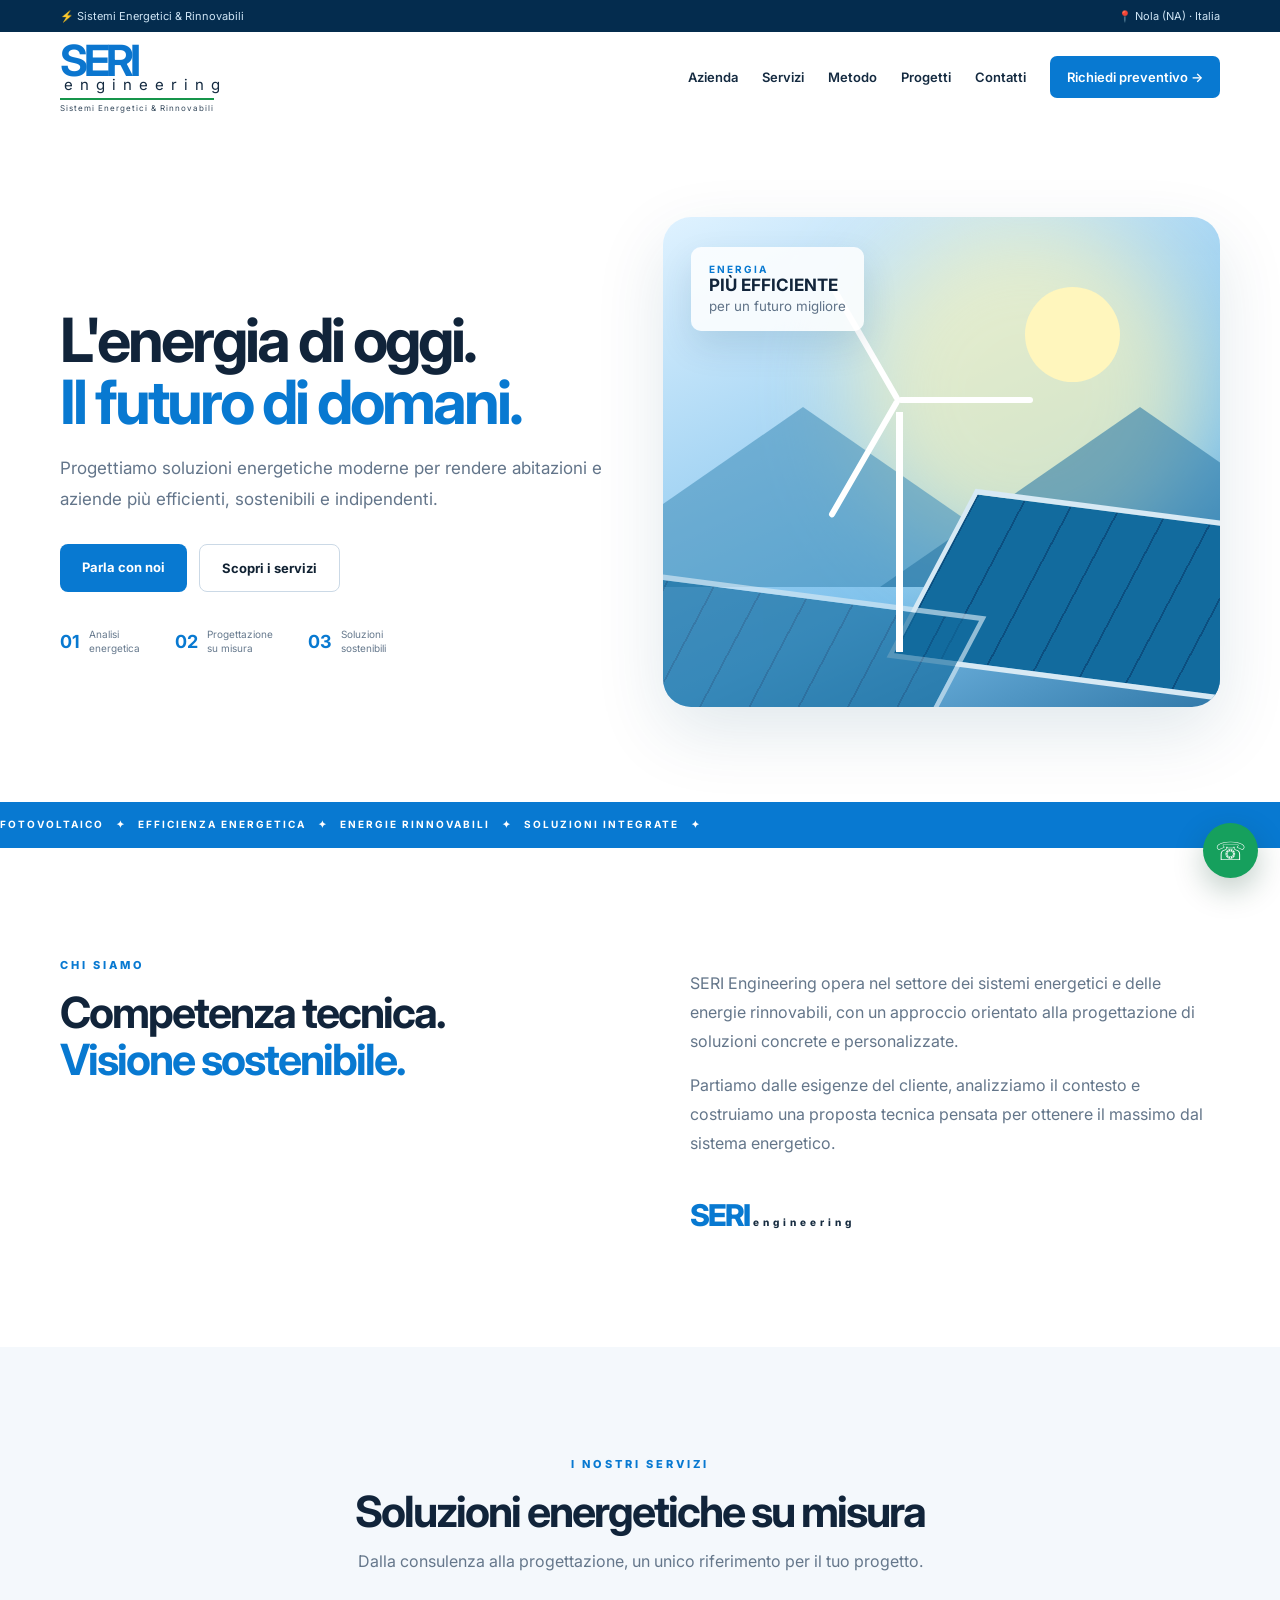
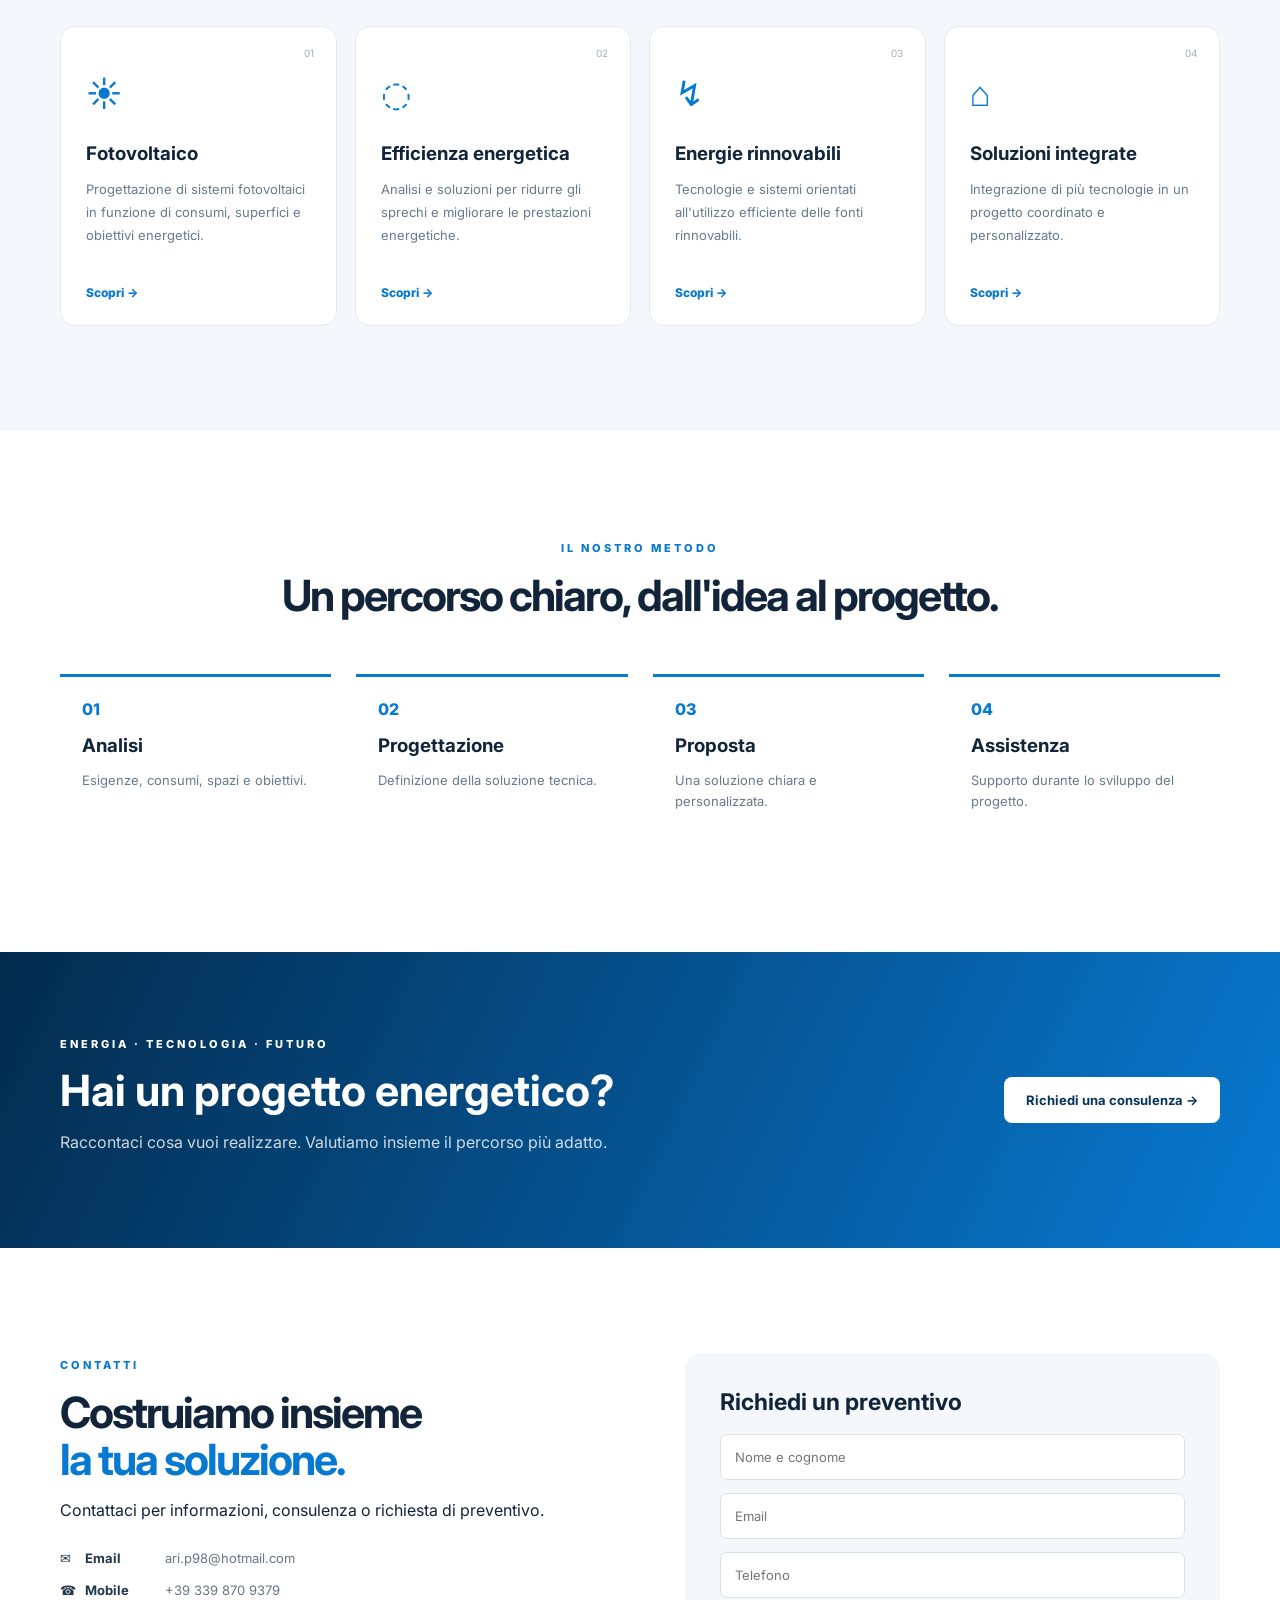
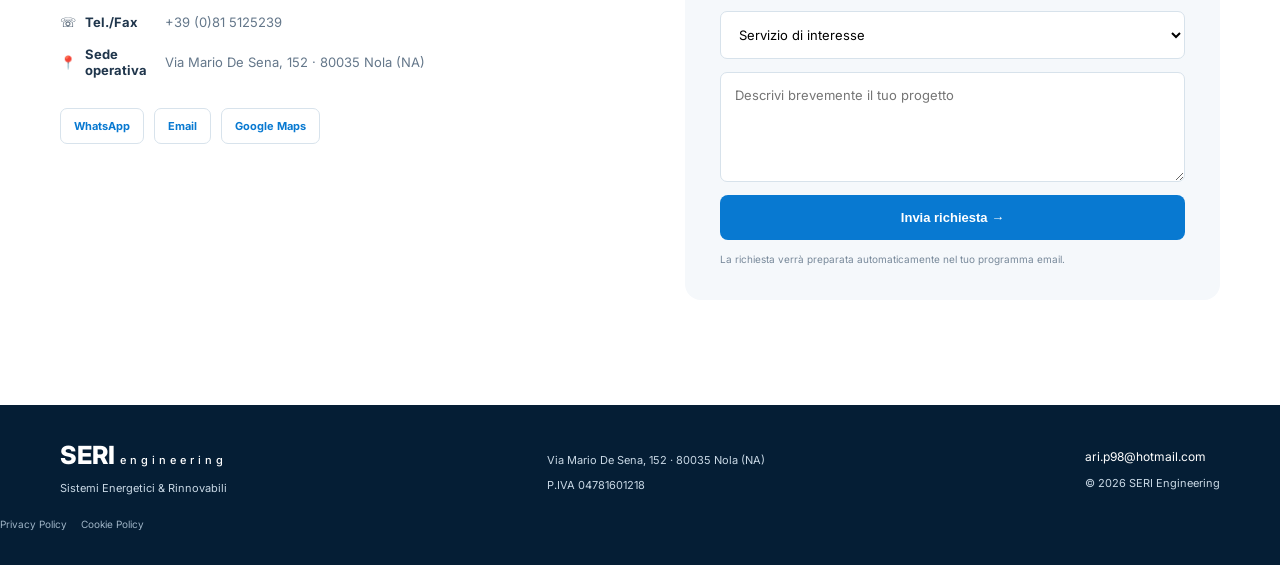
<file: index.html>
<!DOCTYPE html>
<html lang="it">
<head>
<meta charset="UTF-8">
<meta name="viewport" content="width=device-width, initial-scale=1.0">
<meta name="description" content="SERI Engineering - Sistemi Energetici & Rinnovabili. Fotovoltaico, efficienza energetica e soluzioni energetiche su misura.">
<title>SERI Engineering | Sistemi Energetici & Rinnovabili</title>
<link rel="icon" href="favicon.svg" type="image/svg+xml">
<link rel="preconnect" href="https://fonts.googleapis.com">
<link rel="preconnect" href="https://fonts.gstatic.com" crossorigin>
<link href="https://fonts.googleapis.com/css2?family=Inter:wght@400;500;600;700;800&display=swap" rel="stylesheet">
<link rel="stylesheet" href="style.css">
</head>
<body>
<div class="topbar"><div class="container topbar-in"><span>⚡ Sistemi Energetici &amp; Rinnovabili</span><span>📍 Nola (NA) · Italia</span></div></div>

<header id="home">
<nav class="nav container">
<a class="logo" href="#home"><b>SERI</b><small>engineering</small><em>Sistemi Energetici &amp; Rinnovabili</em></a>
<button class="menu" aria-label="Menu">☰</button>
<div class="links">
<a href="#azienda">Azienda</a><a href="#servizi">Servizi</a><a href="#metodo">Metodo</a><a href="#progetti">Progetti</a><a href="#contatti">Contatti</a>
<a class="navbtn" href="#contatti">Richiedi preventivo →</a>
</div>
</nav>

<section class="hero container">
<div class="hero-copy reveal">
<span class="eyebrow">RENEWABLE ENERGY SYSTEMS</span>
<h1>L'energia di oggi.<br><span>Il futuro di domani.</span></h1>
<p>Progettiamo soluzioni energetiche moderne per rendere abitazioni e aziende più efficienti, sostenibili e indipendenti.</p>
<div class="actions"><a class="btn primary" href="#contatti">Parla con noi</a><a class="btn outline" href="#servizi">Scopri i servizi</a></div>
<div class="stats"><div><strong>01</strong><span>Analisi<br>energetica</span></div><div><strong>02</strong><span>Progettazione<br>su misura</span></div><div><strong>03</strong><span>Soluzioni<br>sostenibili</span></div></div>
</div>
<div class="hero-art reveal">
<div class="glow"></div><div class="sun"></div><div class="mountain m1"></div><div class="mountain m2"></div>
<div class="solar s1"></div><div class="solar s2"></div><div class="turbine"><span></span><i></i><i></i><i></i></div>
<div class="energy-card"><b>ENERGIA</b><strong>PIÙ EFFICIENTE</strong><small>per un futuro migliore</small></div>
</div>
</section>
</header>

<section class="marquee"><div>FOTOVOLTAICO　✦　EFFICIENZA ENERGETICA　✦　ENERGIE RINNOVABILI　✦　SOLUZIONI INTEGRATE　✦</div></section>

<section class="section" id="azienda">
<div class="container two">
<div class="reveal"><span class="eyebrow blue">CHI SIAMO</span><h2>Competenza tecnica.<br><span>Visione sostenibile.</span></h2></div>
<div class="copy reveal"><p>SERI Engineering opera nel settore dei sistemi energetici e delle energie rinnovabili, con un approccio orientato alla progettazione di soluzioni concrete e personalizzate.</p><p>Partiamo dalle esigenze del cliente, analizziamo il contesto e costruiamo una proposta tecnica pensata per ottenere il massimo dal sistema energetico.</p><div class="signature">SERI <small>engineering</small></div></div>
</div>
</section>

<section class="section grey" id="servizi">
<div class="container">
<div class="heading reveal"><span class="eyebrow blue">I NOSTRI SERVIZI</span><h2>Soluzioni energetiche su misura</h2><p>Dalla consulenza alla progettazione, un unico riferimento per il tuo progetto.</p></div>
<div class="cards">
<article class="card reveal"><div class="num">01</div><div class="ico">☀</div><h3>Fotovoltaico</h3><p>Progettazione di sistemi fotovoltaici in funzione di consumi, superfici e obiettivi energetici.</p><a href="#contatti">Scopri →</a></article>
<article class="card reveal"><div class="num">02</div><div class="ico">◌</div><h3>Efficienza energetica</h3><p>Analisi e soluzioni per ridurre gli sprechi e migliorare le prestazioni energetiche.</p><a href="#contatti">Scopri →</a></article>
<article class="card reveal"><div class="num">03</div><div class="ico">↯</div><h3>Energie rinnovabili</h3><p>Tecnologie e sistemi orientati all'utilizzo efficiente delle fonti rinnovabili.</p><a href="#contatti">Scopri →</a></article>
<article class="card reveal"><div class="num">04</div><div class="ico">⌂</div><h3>Soluzioni integrate</h3><p>Integrazione di più tecnologie in un progetto coordinato e personalizzato.</p><a href="#contatti">Scopri →</a></article>
</div>
</div>
</section>

<section class="section method" id="metodo">
<div class="container">
<div class="heading reveal"><span class="eyebrow blue">IL NOSTRO METODO</span><h2>Un percorso chiaro, dall'idea al progetto.</h2></div>
<div class="timeline">
<div class="step reveal"><span>01</span><div><h3>Analisi</h3><p>Esigenze, consumi, spazi e obiettivi.</p></div></div>
<div class="step reveal"><span>02</span><div><h3>Progettazione</h3><p>Definizione della soluzione tecnica.</p></div></div>
<div class="step reveal"><span>03</span><div><h3>Proposta</h3><p>Una soluzione chiara e personalizzata.</p></div></div>
<div class="step reveal"><span>04</span><div><h3>Assistenza</h3><p>Supporto durante lo sviluppo del progetto.</p></div></div>
</div>
</div>
</section>

<section class="project" id="progetti">
<div class="container project-in reveal"><div><span class="eyebrow">ENERGIA · TECNOLOGIA · FUTURO</span><h2>Hai un progetto energetico?</h2><p>Raccontaci cosa vuoi realizzare. Valutiamo insieme il percorso più adatto.</p></div><a class="btn light" href="#contatti">Richiedi una consulenza →</a></div>
</section>

<section class="section contact" id="contatti">
<div class="container contact-grid">
<div class="reveal"><span class="eyebrow blue">CONTATTI</span><h2>Costruiamo insieme<br><span>la tua soluzione.</span></h2><p>Contattaci per informazioni, consulenza o richiesta di preventivo.</p>
<div class="contacts">
<a href="mailto:ari.p98@hotmail.com">✉ <b>Email</b><span>ari.p98@hotmail.com</span></a>
<a href="tel:+393398709379">☎ <b>Mobile</b><span>+39 339 870 9379</span></a>
<a href="tel:+390815125239">☏ <b>Tel./Fax</b><span>+39 (0)81 5125239</span></a>
<div>📍 <b>Sede operativa</b><span>Via Mario De Sena, 152 · 80035 Nola (NA)</span></div>
</div>
<div class="social"><a href="https://wa.me/393398709379" target="_blank">WhatsApp</a><a href="mailto:ari.p98@hotmail.com">Email</a><a href="https://www.google.com/maps/search/?api=1&query=Via+Mario+De+Sena+152+Nola+NA" target="_blank">Google Maps</a></div>
</div>
<form class="form reveal" onsubmit="sendMail(event)">
<h3>Richiedi un preventivo</h3>
<input id="name" required placeholder="Nome e cognome">
<input id="email" required type="email" placeholder="Email">
<input id="phone" type="tel" placeholder="Telefono">
<select id="service"><option value="">Servizio di interesse</option><option>Fotovoltaico</option><option>Efficienza energetica</option><option>Energie rinnovabili</option><option>Soluzioni integrate</option><option>Consulenza</option></select>
<textarea id="message" required rows="5" placeholder="Descrivi brevemente il tuo progetto"></textarea>
<button class="btn primary" type="submit">Invia richiesta →</button>
<small>La richiesta verrà preparata automaticamente nel tuo programma email.</small>
</form>
</div>
</section>

<footer><div class="container foot"><div><div class="flogo">SERI <span>engineering</span></div><p>Sistemi Energetici &amp; Rinnovabili</p></div><div><p>Via Mario De Sena, 152 · 80035 Nola (NA)</p><p>P.IVA 04781601218</p></div><div><a href="mailto:ari.p98@hotmail.com">ari.p98@hotmail.com</a><p>© <span id="year"></span> SERI Engineering</p></div></div><div class="legal"><a href="privacy.html">Privacy Policy</a><a href="cookie.html">Cookie Policy</a></div></footer>
<a class="wa" href="https://wa.me/393398709379" target="_blank" aria-label="Contatta SERI Engineering su WhatsApp">☏</a>
<script src="script.js"></script>
</body></html>
</file>
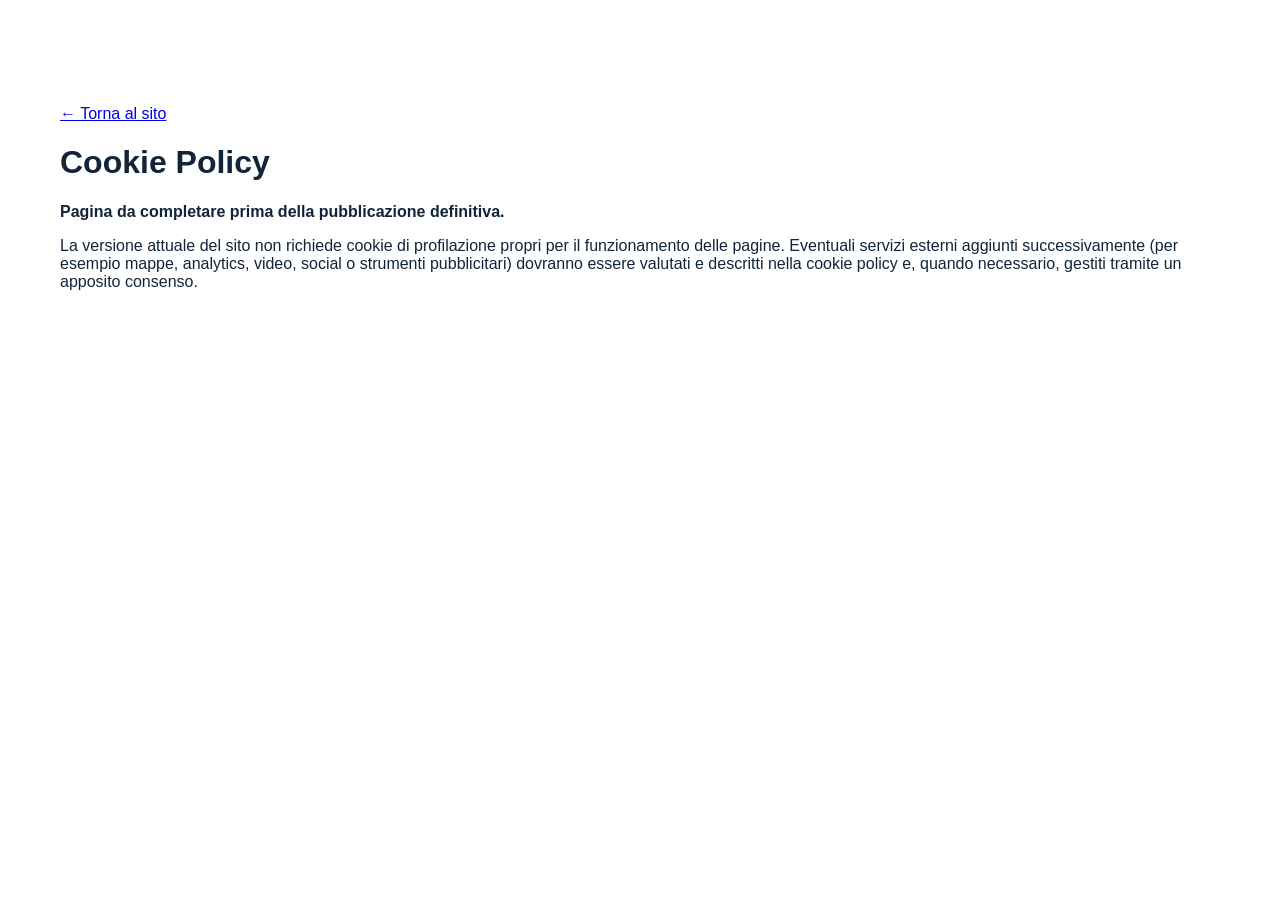
<file: cookie.html>
<!doctype html>
<html lang="it"><head><meta charset="utf-8"><meta name="viewport" content="width=device-width,initial-scale=1">
<title>Cookie Policy | SERI Engineering</title><link rel="stylesheet" href="style.css"></head>
<body><main class="section"><div class="container">
<a href="index.html">← Torna al sito</a>
<h1>Cookie Policy</h1>
<p><strong>Pagina da completare prima della pubblicazione definitiva.</strong></p>
<p>La versione attuale del sito non richiede cookie di profilazione propri per il funzionamento delle pagine. Eventuali servizi esterni aggiunti successivamente (per esempio mappe, analytics, video, social o strumenti pubblicitari) dovranno essere valutati e descritti nella cookie policy e, quando necessario, gestiti tramite un apposito consenso.</p>
</div></main></body></html>
</file>
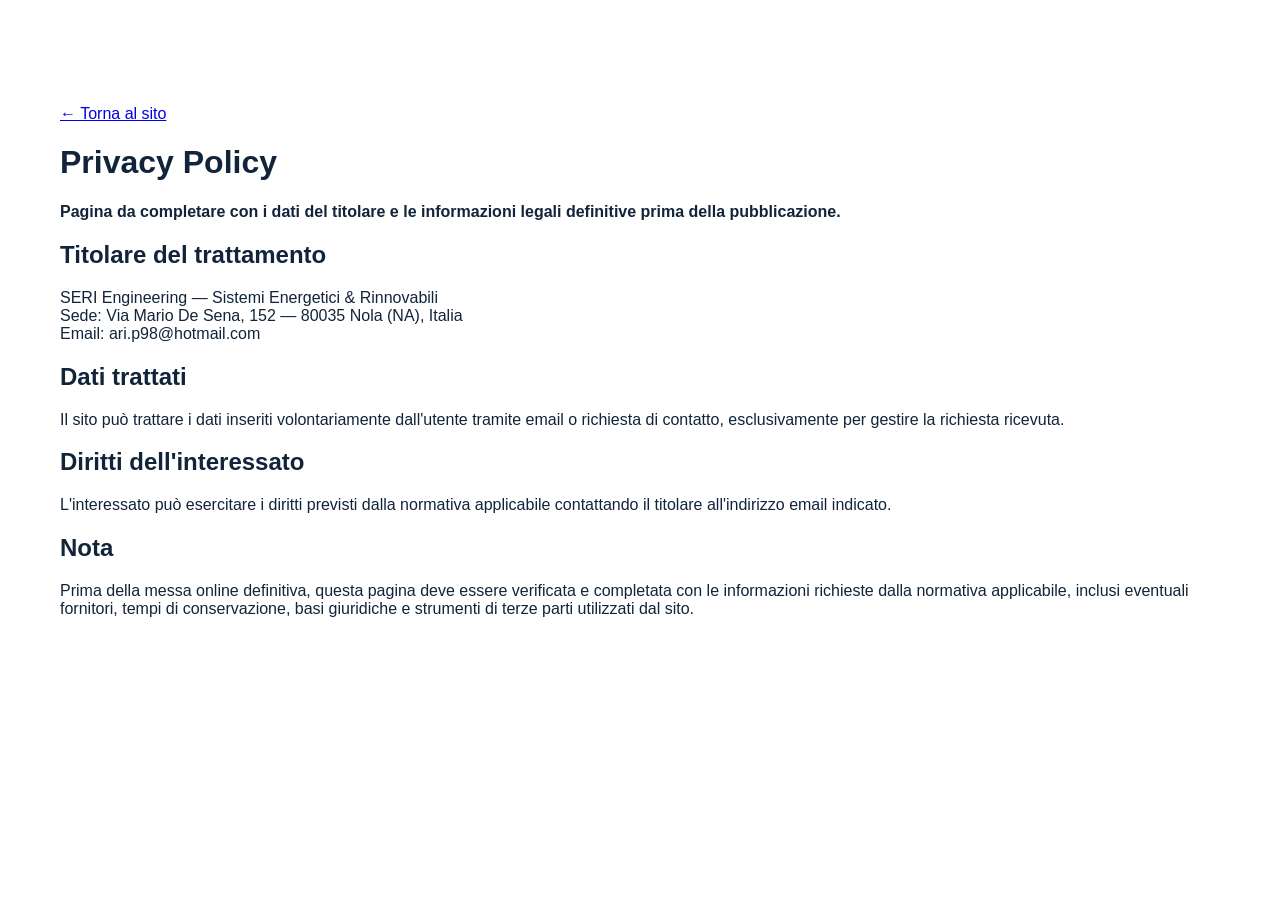
<file: privacy.html>
<!doctype html>
<html lang="it"><head><meta charset="utf-8"><meta name="viewport" content="width=device-width,initial-scale=1">
<title>Privacy Policy | SERI Engineering</title><link rel="stylesheet" href="style.css"></head>
<body><main class="section"><div class="container">
<a href="index.html">← Torna al sito</a>
<h1>Privacy Policy</h1>
<p><strong>Pagina da completare con i dati del titolare e le informazioni legali definitive prima della pubblicazione.</strong></p>
<h2>Titolare del trattamento</h2>
<p>SERI Engineering — Sistemi Energetici &amp; Rinnovabili<br>
Sede: Via Mario De Sena, 152 — 80035 Nola (NA), Italia<br>
Email: ari.p98@hotmail.com</p>
<h2>Dati trattati</h2>
<p>Il sito può trattare i dati inseriti volontariamente dall'utente tramite email o richiesta di contatto, esclusivamente per gestire la richiesta ricevuta.</p>
<h2>Diritti dell'interessato</h2>
<p>L'interessato può esercitare i diritti previsti dalla normativa applicabile contattando il titolare all'indirizzo email indicato.</p>
<h2>Nota</h2>
<p>Prima della messa online definitiva, questa pagina deve essere verificata e completata con le informazioni richieste dalla normativa applicabile, inclusi eventuali fornitori, tempi di conservazione, basi giuridiche e strumenti di terze parti utilizzati dal sito.</p>
</div></main></body></html>
</file>
<file: style.css>
*{box-sizing:border-box}html{scroll-behavior:smooth}body{margin:0;font-family:Inter,Arial,sans-serif;color:#11243a;background:#fff}.container{width:min(1160px,92%);margin:auto}.topbar{background:#042c4e;color:#cfe5f5;font-size:11px}.topbar-in{height:32px;display:flex;justify-content:space-between;align-items:center}.nav{height:90px;display:flex;align-items:center;justify-content:space-between}.logo{text-decoration:none;color:#0b76cf;display:grid;line-height:.85}.logo b{font-size:43px;letter-spacing:-4px}.logo small{color:#142a40;font-size:15px;letter-spacing:7px;margin-left:4px}.logo em{font-style:normal;color:#33475a;font-size:8px;letter-spacing:1px;border-top:2px solid #16954b;padding-top:5px;margin-top:7px;width:max-content}.links{display:flex;gap:24px;align-items:center}.links a{font-size:13px;font-weight:600;text-decoration:none;color:#142a40}.navbtn{background:#0879d1;color:#fff!important;padding:13px 17px;border-radius:7px}.menu{display:none;background:none;border:0;font-size:28px}.hero{min-height:680px;display:grid;grid-template-columns:1fr 1fr;align-items:center;gap:45px}.eyebrow{font-size:11px;letter-spacing:3px;font-weight:800;color:#fff}.blue{color:#0879d1}.hero h1{font-size:61px;line-height:1.02;letter-spacing:-3px;margin:20px 0}.hero h1 span,h2 span{color:#0879d1}.hero p{color:#63758a;line-height:1.8;max-width:580px;font-size:17px}.actions{display:flex;gap:12px;margin:30px 0}.btn{display:inline-block;border:0;border-radius:8px;padding:15px 22px;font-weight:700;text-decoration:none;font-size:13px;cursor:pointer}.primary{background:#0879d1;color:white}.outline{border:1px solid #cbd9e6;color:#123;background:white}.light{background:#fff;color:#05345c}.stats{display:flex;gap:35px;margin-top:35px}.stats div{display:flex;gap:9px;align-items:center}.stats strong{color:#0879d1;font-size:18px}.stats span{font-size:10px;line-height:1.4;color:#66798d}.hero-art{height:490px;border-radius:28px;position:relative;overflow:hidden;background:linear-gradient(155deg,#dff2ff,#7ec1ec 65%,#3179a9);box-shadow:0 25px 70px #093e651f}.glow{position:absolute;width:350px;height:350px;background:#fff6b8;border-radius:50%;filter:blur(45px);right:20px;top:0;opacity:.65}.sun{position:absolute;width:95px;height:95px;background:#fff6bd;border-radius:50%;right:100px;top:70px}.mountain{position:absolute;bottom:120px;width:0;height:0;border-left:260px solid transparent;border-right:260px solid transparent;border-bottom:180px solid #3f8db8;opacity:.55}.m1{left:-120px}.m2{right:-180px;border-bottom-color:#2675a5}.solar{position:absolute;width:390px;height:170px;transform:skew(-22deg) rotate(7deg);background:repeating-linear-gradient(90deg,#0c4f80 0 2px,#126b9e 2px 49px),repeating-linear-gradient(0deg,transparent 0 39px,#8dcdf0 39px 41px);border:5px solid #d7e9f4}.s1{right:-90px;bottom:25px}.s2{left:-100px;bottom:-55px;opacity:.65}.turbine{position:absolute;left:230px;top:105px;height:330px;width:10px}.turbine span{position:absolute;bottom:0;width:7px;height:240px;background:white;left:3px}.turbine i{position:absolute;top:75px;left:5px;width:135px;height:6px;border-radius:8px;background:white;transform-origin:left center}.turbine i:nth-child(3){transform:rotate(120deg)}.turbine i:nth-child(4){transform:rotate(240deg)}.energy-card{position:absolute;left:28px;top:30px;background:#ffffffd9;padding:16px 18px;border-radius:10px;box-shadow:0 15px 35px #07395a1f}.energy-card b{display:block;color:#0879d1;font-size:10px;letter-spacing:2px}.energy-card strong{display:block;font-size:17px}.energy-card small{color:#607388}.marquee{overflow:hidden;background:#0879d1;color:white;font-size:10px;font-weight:700;letter-spacing:2px;white-space:nowrap;padding:16px 0}.marquee div{animation:move 22s linear infinite;display:inline-block}@keyframes move{from{transform:translateX(0)}to{transform:translateX(-30%)}}.section{padding:105px 0}.two{display:grid;grid-template-columns:1fr 1fr;gap:100px}.two h2,.heading h2,.contact h2{font-size:43px;line-height:1.1;letter-spacing:-2px;margin:16px 0}.copy{color:#64768a;line-height:1.8}.signature{margin-top:30px;color:#0879d1;font-weight:800;font-size:30px;letter-spacing:-2px}.signature small{color:#172c40;letter-spacing:4px;font-size:10px}.grey{background:#f4f8fc}.heading{text-align:center;max-width:720px;margin:0 auto 55px}.heading p{color:#65778b}.cards{display:grid;grid-template-columns:repeat(4,1fr);gap:18px}.card{position:relative;background:#fff;border:1px solid #e1eaf2;border-radius:15px;padding:30px 25px;min-height:300px;transition:.3s}.card:hover{transform:translateY(-8px);box-shadow:0 25px 50px #0c3d5e12}.num{position:absolute;right:22px;top:20px;font-size:10px;color:#a1b0be}.ico{font-size:35px;color:#0879d1;margin:15px 0 28px}.card h3{margin:0 0 12px}.card p{font-size:13px;line-height:1.75;color:#687a8e}.card a{position:absolute;bottom:25px;color:#0879d1;text-decoration:none;font-size:12px;font-weight:800}.method{background:#fff}.timeline{display:grid;grid-template-columns:repeat(4,1fr);gap:25px}.step{border-top:3px solid #0879d1;padding:22px}.step>span{font-weight:800;color:#0879d1}.step h3{margin:15px 0 8px}.step p{color:#687a8e;font-size:13px;line-height:1.6}.project{background:linear-gradient(115deg,#032b4d,#0879d1);padding:80px 0;color:#fff}.project-in{display:flex;justify-content:space-between;align-items:center;gap:50px}.project h2{font-size:43px;margin:12px 0}.project p{opacity:.8}.contact-grid{display:grid;grid-template-columns:1fr 1fr;gap:90px}.contact h2{margin-bottom:15px}.contact>p{color:#697a8c}.contacts{display:grid;gap:16px;margin-top:30px}.contacts a,.contacts div{display:grid;grid-template-columns:25px 80px 1fr;align-items:center;text-decoration:none;color:#20364c;font-size:13px}.contacts span{color:#64778a}.social{display:flex;gap:10px;margin-top:30px}.social a{border:1px solid #d8e3ec;padding:10px 13px;border-radius:7px;text-decoration:none;color:#0879d1;font-size:11px;font-weight:700}.form{background:#f5f8fb;padding:35px;border-radius:16px;display:grid;gap:13px}.form h3{margin:0 0 5px;font-size:23px}.form input,.form textarea,.form select{width:100%;border:1px solid #d7e2eb;background:#fff;border-radius:7px;padding:14px;font:inherit;font-size:13px;outline:none}.form input:focus,.form textarea:focus,.form select:focus{border-color:#0879d1}.form small{font-size:10px;color:#78899a}footer{background:#051e35;color:#c9d8e5;padding:35px 0}.foot{display:flex;justify-content:space-between;gap:30px;align-items:center}.foot p{font-size:11px}.flogo{color:white;font-size:25px;font-weight:800}.flogo span{font-size:11px;letter-spacing:4px;font-weight:500}.foot a{color:white;text-decoration:none;font-size:12px}.wa{position:fixed;right:22px;bottom:22px;width:55px;height:55px;border-radius:50%;background:#16a05d;color:#fff;display:grid;place-items:center;text-decoration:none;font-size:25px;box-shadow:0 12px 30px #073d2340;z-index:10}.reveal{opacity:0;transform:translateY(20px);transition:.7s}.reveal.show{opacity:1;transform:none}@media(max-width:900px){.links{display:none}.menu{display:block}.links.open{display:flex;position:absolute;z-index:20;top:82px;left:4%;right:4%;background:#fff;flex-direction:column;padding:25px;border-radius:12px;box-shadow:0 20px 45px #0002}.hero,.two,.contact-grid{grid-template-columns:1fr}.hero{padding:65px 0}.hero-art{height:390px}.cards,.timeline{grid-template-columns:1fr 1fr}.project-in{display:block}.project-in .btn{margin-top:20px}.foot{flex-direction:column;align-items:flex-start}}@media(max-width:550px){.topbar-in{font-size:9px}.hero h1{font-size:45px}.two h2,.heading h2,.contact h2,.project h2{font-size:34px}.cards,.timeline{grid-template-columns:1fr}.stats{gap:15px}.stats span{font-size:9px}.hero-art{height:320px}.turbine{left:130px}.solar{width:300px;height:130px}.project{padding:60px 0}.section{padding:75px 0}.form{padding:23px}.contacts a,.contacts div{grid-template-columns:25px 65px 1fr}.logo b{font-size:37px}}

.legal{display:flex;gap:14px;margin-top:12px}.legal a{font-size:10px;color:#9fb4c6;text-decoration:none}.legal a:hover{color:#fff}
</file>
